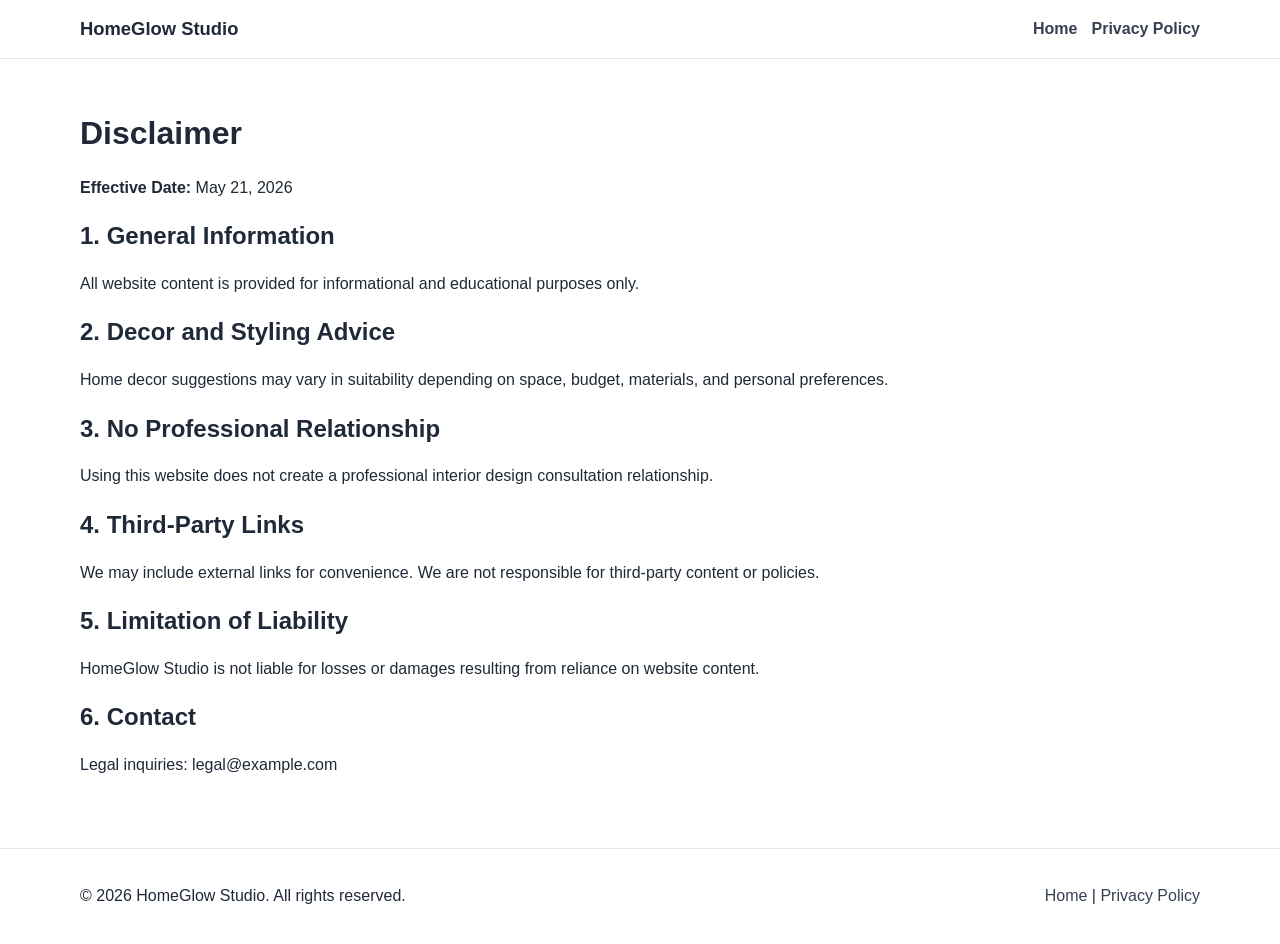
<file: public/disclaimer.html>
<!DOCTYPE html>
<html lang="en">
<head>
  <meta charset="UTF-8" />
  <meta name="viewport" content="width=device-width, initial-scale=1.0" />
  <title>Disclaimer | HomeGlow Studio</title>
  <meta name="description" content="Read HomeGlow Studio's disclaimer regarding decor advice, external links, and liability limitations." />
  <meta name="robots" content="index, follow" />
  <link rel="canonical" href="https://www.example.com/disclaimer.html" />
  <link rel="stylesheet" href="style.css" />
</head>
<body>
  <header class="site-header">
    <div class="container nav-wrap">
      <a href="index.html" class="logo">HomeGlow Studio</a>
      <nav>
        <ul class="nav-links">
          <li><a href="index.html">Home</a></li>
          <li><a href="privacy-policy.html">Privacy Policy</a></li>
        </ul>
      </nav>
    </div>
  </header>

  <main class="section">
    <div class="container legal">
      <h1>Disclaimer</h1>
      <p><strong>Effective Date:</strong> May 21, 2026</p>

      <h2>1. General Information</h2>
      <p>All website content is provided for informational and educational purposes only.</p>

      <h2>2. Decor and Styling Advice</h2>
      <p>Home decor suggestions may vary in suitability depending on space, budget, materials, and personal preferences.</p>

      <h2>3. No Professional Relationship</h2>
      <p>Using this website does not create a professional interior design consultation relationship.</p>

      <h2>4. Third-Party Links</h2>
      <p>We may include external links for convenience. We are not responsible for third-party content or policies.</p>

      <h2>5. Limitation of Liability</h2>
      <p>HomeGlow Studio is not liable for losses or damages resulting from reliance on website content.</p>

      <h2>6. Contact</h2>
      <p>Legal inquiries: legal@example.com</p>
    </div>
  </main>

  <footer class="site-footer">
    <div class="container footer-wrap">
      <p>© <span id="year"></span> HomeGlow Studio. All rights reserved.</p>
      <div>
        <a href="index.html">Home</a> |
        <a href="privacy-policy.html">Privacy Policy</a>
      </div>
    </div>
  </footer>
  <script src="script.js"></script>
</body>
</html>
</file>
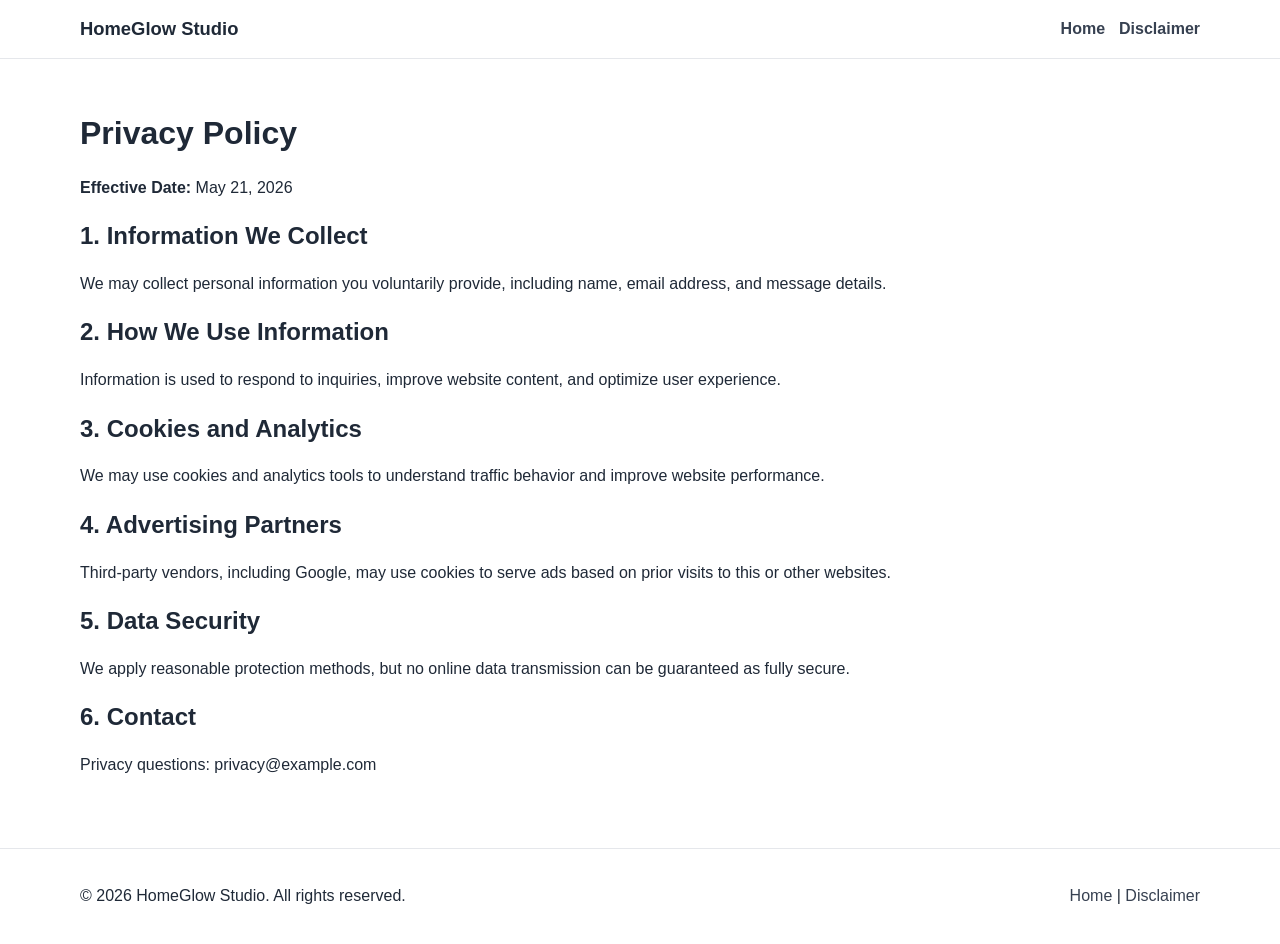
<file: public/privacy-policy.html>
<!DOCTYPE html>
<html lang="en">
<head>
  <meta charset="UTF-8" />
  <meta name="viewport" content="width=device-width, initial-scale=1.0" />
  <title>Privacy Policy | HomeGlow Studio</title>
  <meta name="description" content="Read HomeGlow Studio's privacy policy about data collection, cookies, and ad services." />
  <meta name="robots" content="index, follow" />
  <link rel="canonical" href="https://www.example.com/privacy-policy.html" />
  <link rel="stylesheet" href="style.css" />
</head>
<body>
  <header class="site-header">
    <div class="container nav-wrap">
      <a href="index.html" class="logo">HomeGlow Studio</a>
      <nav>
        <ul class="nav-links">
          <li><a href="index.html">Home</a></li>
          <li><a href="disclaimer.html">Disclaimer</a></li>
        </ul>
      </nav>
    </div>
  </header>

  <main class="section">
    <div class="container legal">
      <h1>Privacy Policy</h1>
      <p><strong>Effective Date:</strong> May 21, 2026</p>

      <h2>1. Information We Collect</h2>
      <p>We may collect personal information you voluntarily provide, including name, email address, and message details.</p>

      <h2>2. How We Use Information</h2>
      <p>Information is used to respond to inquiries, improve website content, and optimize user experience.</p>

      <h2>3. Cookies and Analytics</h2>
      <p>We may use cookies and analytics tools to understand traffic behavior and improve website performance.</p>

      <h2>4. Advertising Partners</h2>
      <p>Third-party vendors, including Google, may use cookies to serve ads based on prior visits to this or other websites.</p>

      <h2>5. Data Security</h2>
      <p>We apply reasonable protection methods, but no online data transmission can be guaranteed as fully secure.</p>

      <h2>6. Contact</h2>
      <p>Privacy questions: privacy@example.com</p>
    </div>
  </main>

  <footer class="site-footer">
    <div class="container footer-wrap">
      <p>© <span id="year"></span> HomeGlow Studio. All rights reserved.</p>
      <div>
        <a href="index.html">Home</a> |
        <a href="disclaimer.html">Disclaimer</a>
      </div>
    </div>
  </footer>
  <script src="script.js"></script>
</body>
</html>
</file>
<file: public/style.css>
:root{
  --bg:#ffffff;
  --text:#1f2937;
  --muted:#f8fafc;
  --primary:#7c3aed;
  --primary-dark:#6d28d9;
  --border:#e5e7eb;
}
*{box-sizing:border-box}
body{
  margin:0;
  font-family:Arial,sans-serif;
  color:var(--text);
  background:var(--bg);
  line-height:1.65;
}
.container{width:min(1120px,92%);margin:0 auto}
.site-header{
  position:sticky;top:0;z-index:100;background:#fff;border-bottom:1px solid var(--border);
}
.nav-wrap{display:flex;justify-content:space-between;align-items:center;padding:14px 0}
.logo{text-decoration:none;color:var(--text);font-size:1.15rem;font-weight:700}
.nav-links{list-style:none;display:flex;gap:14px;margin:0;padding:0}
.nav-links a{text-decoration:none;color:#374151;font-weight:600}
.hero{padding:50px 0}
.hero-grid{display:grid;grid-template-columns:1.2fr 1fr;gap:24px;align-items:center}
.hero img{width:100%;border-radius:12px;border:1px solid var(--border)}
.section{padding:54px 0}
.muted{background:var(--muted)}
h1,h2,h3{line-height:1.25}
.cards{display:grid;grid-template-columns:repeat(auto-fit,minmax(240px,1fr));gap:18px}
.card{background:#fff;border:1px solid var(--border);border-radius:12px;overflow:hidden}
.card img{width:100%;height:180px;object-fit:cover}
.card-body{padding:14px}
.article article{max-width:880px}
.btn{
  display:inline-block;background:var(--primary);color:#fff;text-decoration:none;border:none;
  padding:10px 16px;border-radius:8px;font-weight:700;cursor:pointer;
}
.btn:hover{background:var(--primary-dark)}
.contact-form{max-width:620px;display:grid;gap:10px}
input,textarea{
  width:100%;padding:10px;border:1px solid #d1d5db;border-radius:8px;font:inherit;
}
.site-footer{border-top:1px solid var(--border);padding:18px 0;background:#fff}
.footer-wrap{display:flex;justify-content:space-between;align-items:center;gap:12px;flex-wrap:wrap}
.footer-wrap a{text-decoration:none;color:#374151}
.legal h1{margin-top:0}
@media (max-width:860px){.hero-grid{grid-template-columns:1fr}}
</file>
